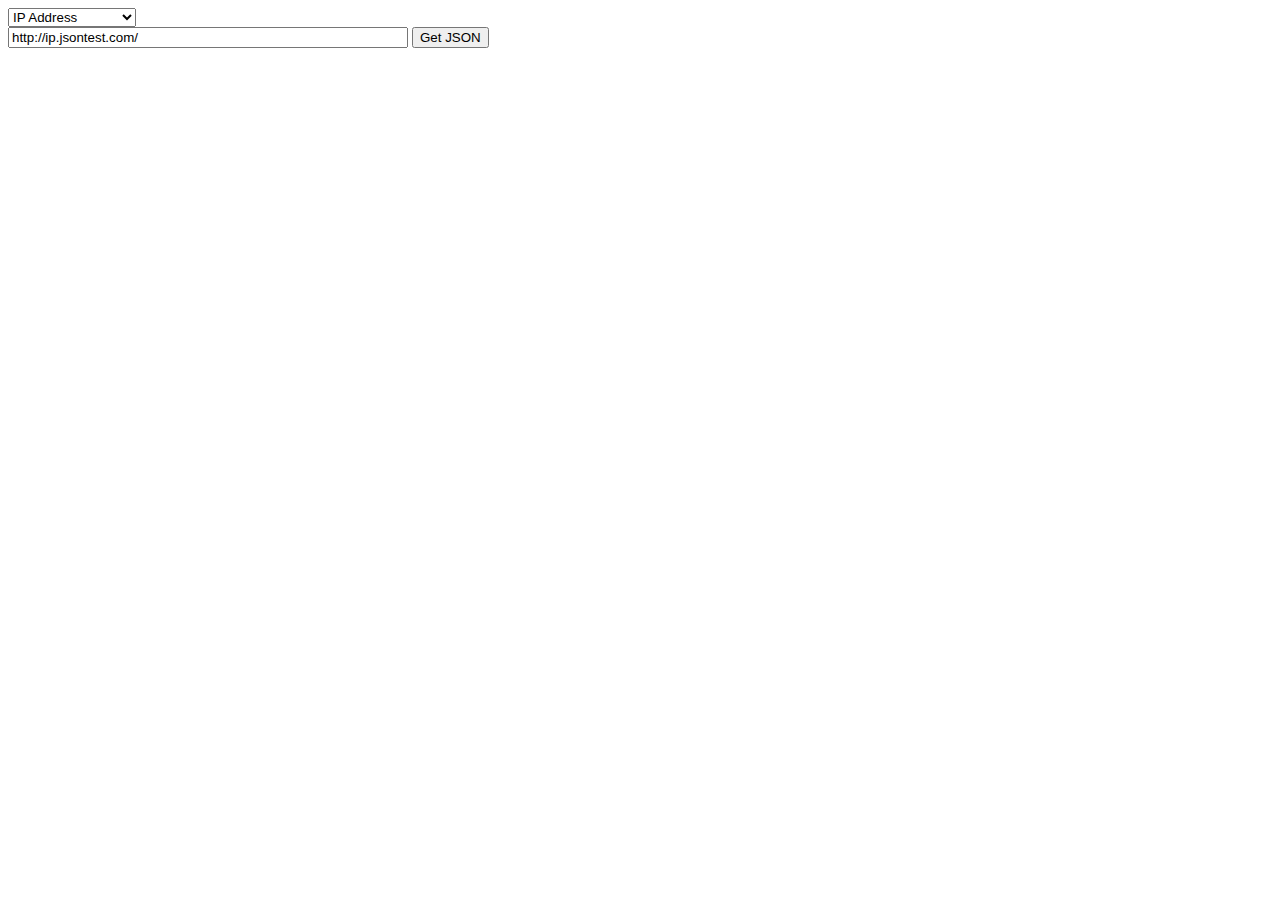
<file: ajax-cross-origin/demo.htm>
<html>
<head>
	<script type="text/javascript" src="http://code.jquery.com/jquery-1.7.1.min.js"></script>
	<script type="text/javascript" src="js/jquery.ajax-cross-origin.min.js"></script>
</head>

<body>

<select id="service">
	<option value="http://ip.jsontest.com/">IP Address</option>
	<option value="http://headers.jsontest.com/">HTTP Headers</option>
	<option value="http://date.jsontest.com/">Date & Time</option>
	<option value="http://echo.jsontest.com/key/value/one/two">Echo JSON</option>
	<option value='http://validate.jsontest.com/?json={"key":"value"};'>Validate</option>
	<option value="http://code.jsontest.com/">Arbitrary JS Code</option>
	<option value="http://cookie.jsontest.com/">Cookie</option>
	<option value="http://md5.jsontest.com/?text=[text%20to%20MD5]">MD5</option>
</select><br/>
<input type="text" id="url" style="width: 400px">
<input type="button" id="btn" value="Get JSON">
<br/><br/>
<div id="test" />

<script type="text/javascript">
$(function() {
	$( '#service' ).on( 'change', function(){
		$( '#url' ).val( $( this ).val() );
	});
	
	$( '#url' ).val( $( '#service' ).val() );
	
	$( '#btn' ).click(function(){
		var url = $( '#url' ).val()
		
		$.ajax({
		  crossOrigin: true,
		  url: url,
		  //dataType: "json", //no need. if you use crossOrigin, the dataType will be override with "json"
		  //charset: 'ISO-8859-1', //use it to define the charset of the target url
		  context: {},
		  success: function(data) {
			  //alert(data);
			  $( '#test' ).html(data);
			}
		})
		.done(function( data, textStatus, jqXHR ) {
			//alert(data);
		});
	});
	
/*########################################################
	before the use of $.getJSON you need to set {crossOrigin: true} through $.ajaxSetup
	
	$.ajaxSetup({
		crossOrigin: true
	});
	
	$.getJSON(url, null, function(data) {
		$( '#test' ).html(data);
	});
########################################################*/
	
}); 
</script>

</body>
</html>
</file>
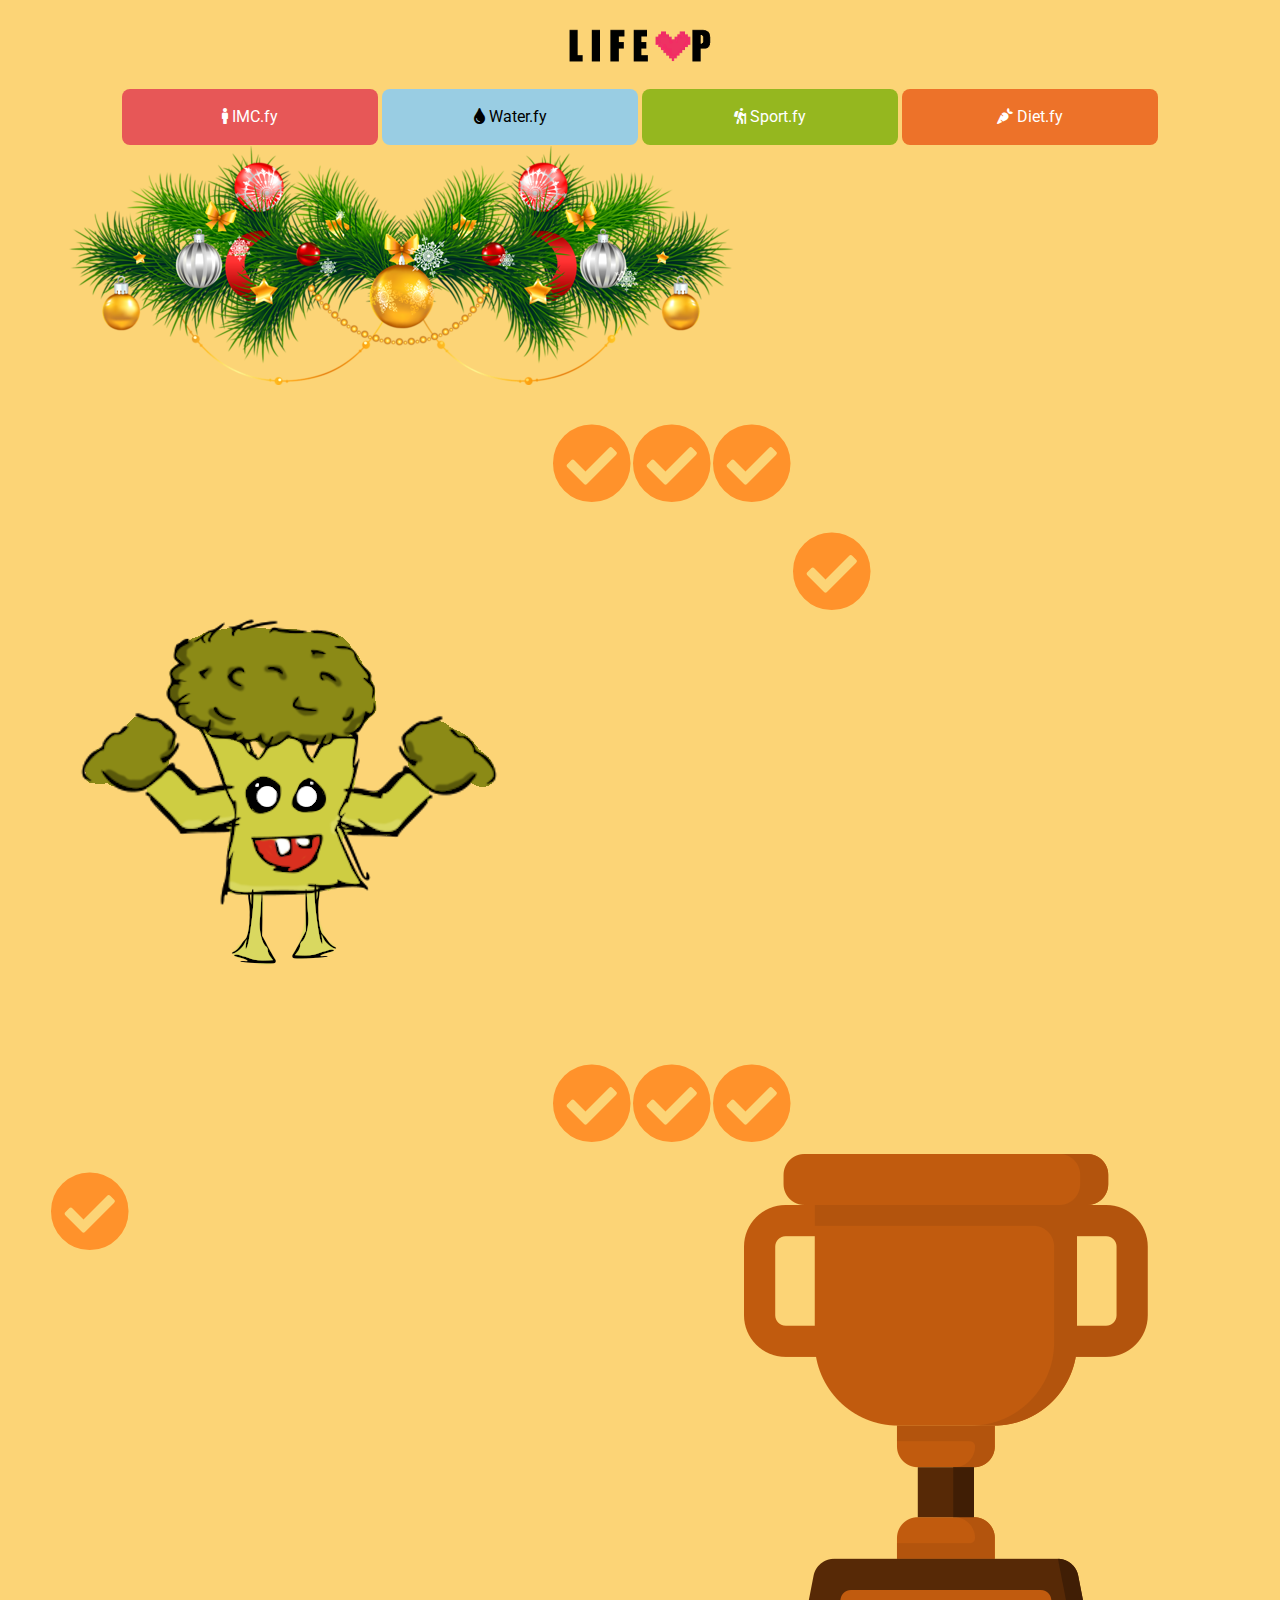
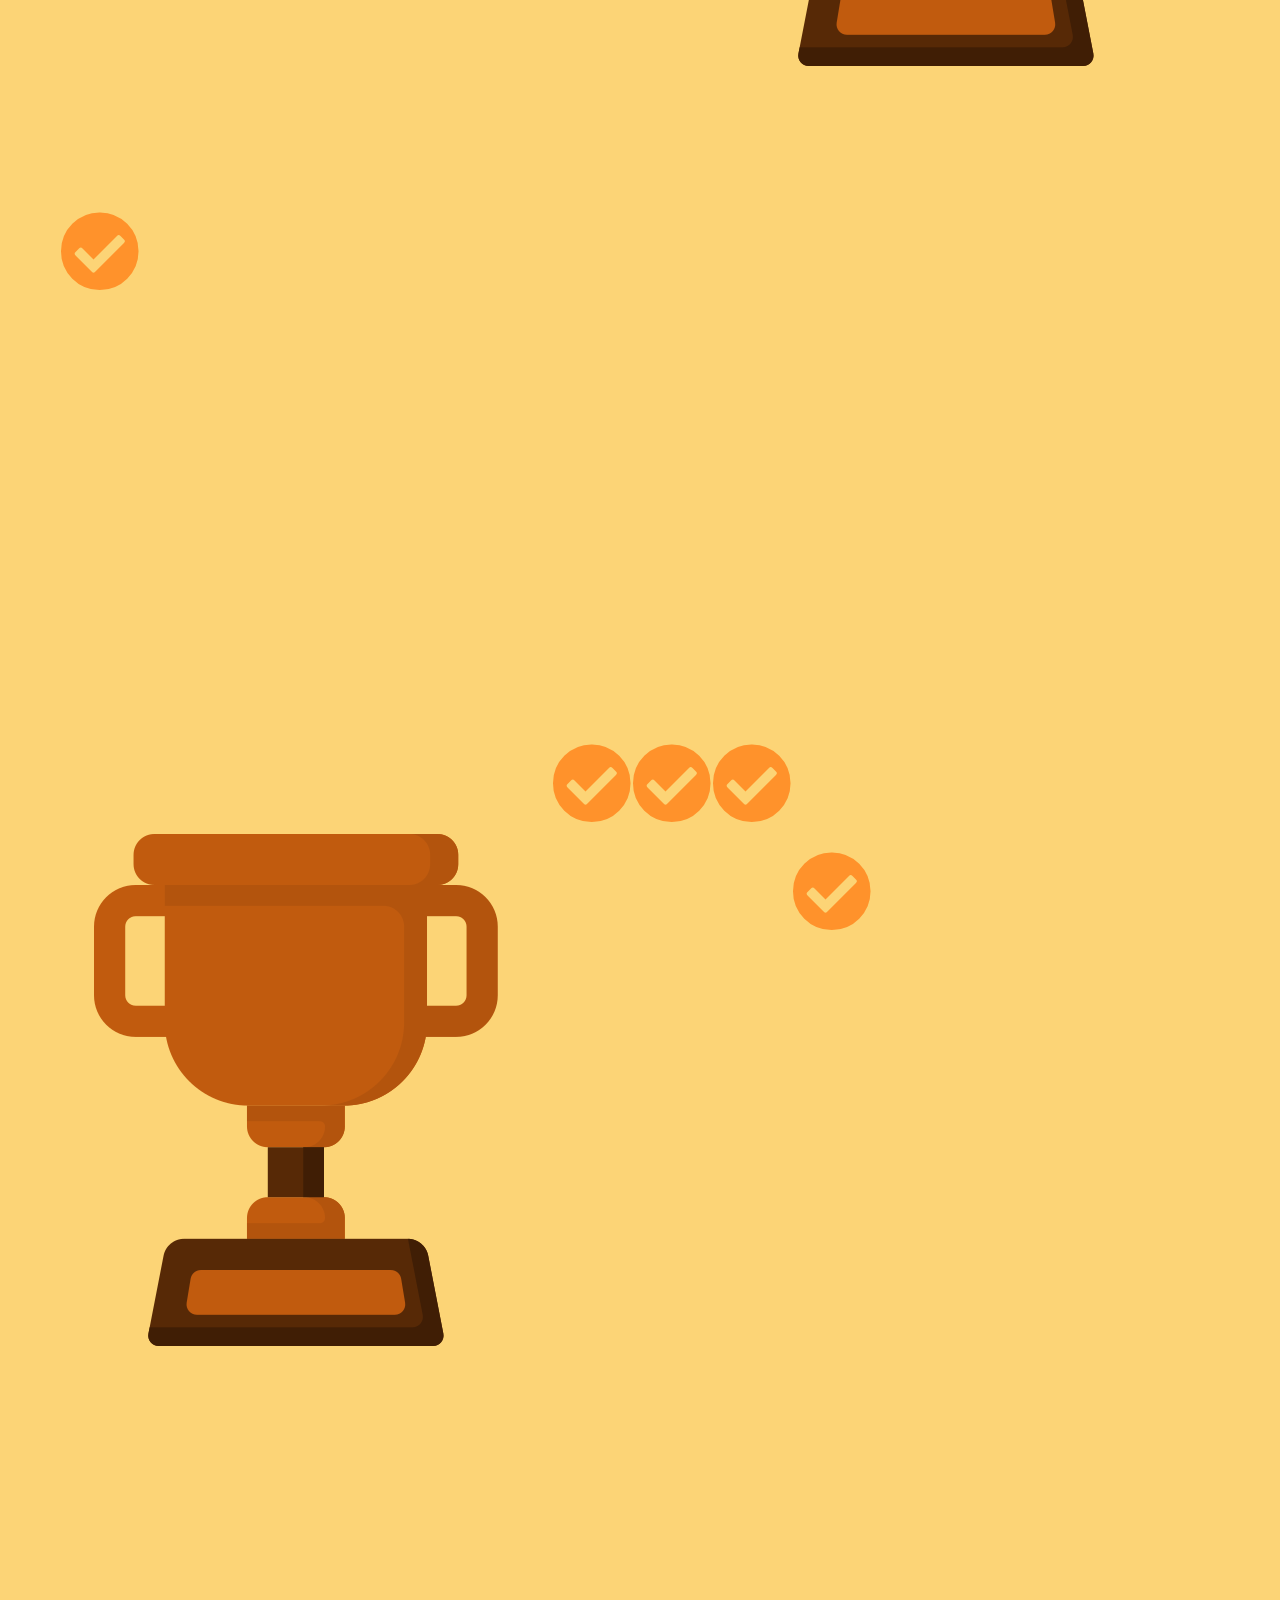
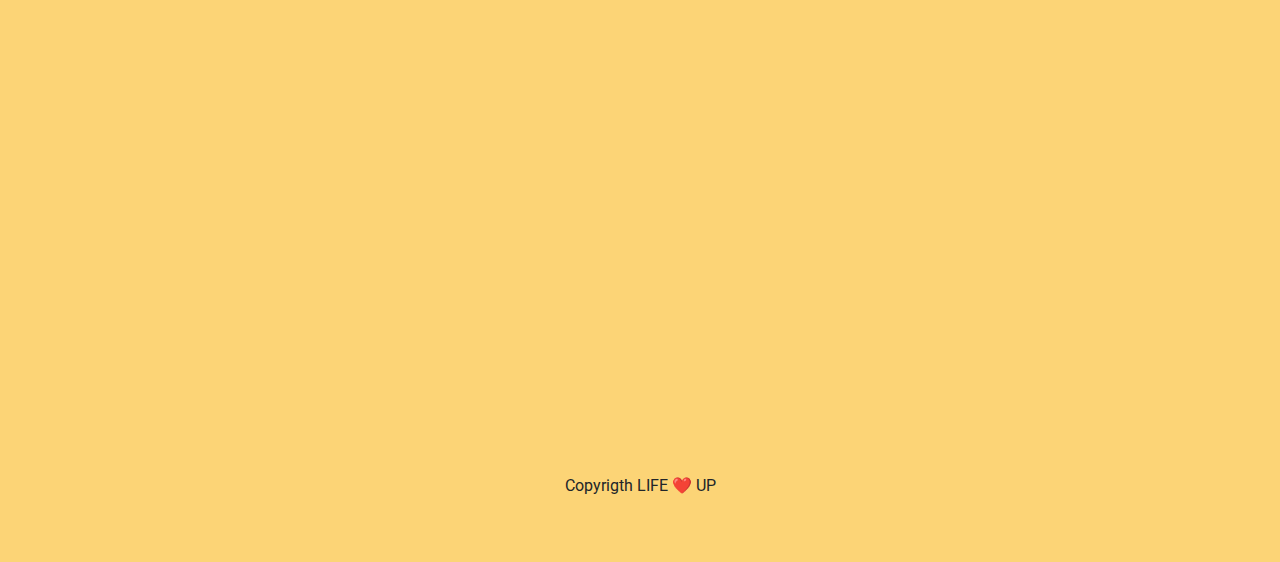
<file: pages/Escada.html>
<!DOCTYPE html>
<html lang="en">
<head>
  <meta charset="UTF-8">
  <meta name="viewport" content="width=device-width, initial-scale=1.0">
  <meta name="theme-color" content="#E6AA33">
  <title>Life Up</title>
  <link href="https://fonts.googleapis.com/css?family=Roboto|Roboto+Condensed|Roboto+Mono|Roboto+Slab&display=swap" rel="stylesheet">
  <script src="https://ajax.googleapis.com/ajax/libs/jquery/3.4.1/jquery.min.js"></script>
  <link href="../fontawesome/css/all.css" rel="stylesheet">
  <link rel="stylesheet" type="text/css" href="../style.css">
  <link rel="stylesheet" type="text/css" href="./escada.css">
  <link rel="shortcut icon" href="../images/favicon.png" />
  <script src="../db.js"></script>
  <script src="./escada.js"></script>
  <link rel="stylesheet" href="https://stackpath.bootstrapcdn.com/bootstrap/4.3.1/css/bootstrap.min.css">
  
</head>
<body style="background: #FCD476;"  onload="initial()">
    <header>
        <h1 style="display: none;">Life Up</h1><a href="../index.html"><img class="logo" src="../images/logo.gif"/></a><nav><nav>
      <div id="menu">
      <ul>
        <li class="IMC"><a href="./Imc.html"><i class="fas fa-male"></i><span> IMC.fy</span></a></li>
        <li class="Water"  style="background: #99CDE3"><a style="color:#000" href="./Water.html"><i class="fas fa-tint"></i><span> Water.fy</span></a></li>
        <li class="Sport"><a href="./Escada.html"><i class="fas fa-hiking"></i><span> Sport.fy</span></a></li>
        <li class="Diet"><a href="./Diet.html"><i class="fas fa-carrot"></i><span> Diet.fy</span></a></li>
      </ul>
      </div>
      </nav>
      </header>
<section id="topo">
  <img src="../images/Escada/topo.png" alt="a">
</section>
<section id="mapa-do-tesouro">
  <div class="indice"  onclick="funcaoAtividade1('0', 10);">
    <img src="../images/Escada/Sprite1.png">
  </div>
  <div class="indice" onclick="funcaoAtividade1('1', 5);">
    <i class="fas fa-check-circle"></i>
  </div>
  <div class="indice" onclick="funcaoAtividade1('2', 5);">
    <i class="fas fa-check-circle"></i>
  </div>
  <div class="indice" onclick="funcaoAtividade1('3', 5);">
    <i class="fas fa-check-circle"></i>
  </div>
  <div class="indice" onclick="funcaoAtividade1('4', 5);">
    <i class="fas fa-check-circle"></i>
  </div>

  <div class="indice" onclick="funcaoAtividade1('5', 5);">
    <i style="margin-left: 10px;" class="fas fa-check-circle"></i>
  </div>
  <div class="indice" onclick="funcaoAtividade1('6', 5);">
    <i class="fas fa-check-circle"></i>
  </div>
  <div class="indice" onclick="funcaoAtividade1('7', 5);">
    <i class="fas fa-check-circle"></i>
  </div>
  <div class="indice" onclick="funcaoAtividade1('8', 5);">
    <i class="fas fa-check-circle"></i>
  </div>
  <div class="indice" onclick="funcaoAtividade1('9', 5);">
    <img style="margin-left: -20%;" src="../images/Escada/checkpoint.png">
  </div>

  <div class="indice" onclick="funcaoAtividade1('10', 5);">
    <i style="margin-left: 20px;" class="fas fa-check-circle"></i>
  </div>
  <div class="indice" onclick="funcaoAtividade1('11', 5);">
    <p>  </p>
  </div>
  <div class="indice" onclick="funcaoAtividade1('12', 5);">
    <p>  </p>
  </div>
  <div class="indice" onclick="funcaoAtividade1('13', 5);">
    <p>  </p>
  </div>
  <div class="indice" onclick="funcaoAtividade1('14', 5);">
    <p>  </p>
  </div>

  
  <div class="indice" onclick="funcaoAtividade1('15', 5);">
    <img src="../images/Escada/checkpoint.png">
  </div>
  <div class="indice" onclick="funcaoAtividade1('16', 5);">
    <i class="fas fa-check-circle"></i>
  </div>
  <div class="indice" onclick="funcaoAtividade1('17', 5);">
    <i class="fas fa-check-circle"></i>
  </div>
  <div class="indice" onclick="funcaoAtividade1('18', 5);">
    <i class="fas fa-check-circle"></i>
  </div>
  <div class="indice" onclick="funcaoAtividade1('19', 5);">
    <i class="fas fa-check-circle"></i>
  </div>

</section>

<section id="res">

</section>

<section id="pontuacao">

</section>
<section id="gameover">

</section>
<div id="jogo" style="display: none; width: 500px; height: 500px; position: relative; margin: 0 auto; border: solid; background-color: #fff; top: 50px;">
  <canvas id="canvas1" width="500" height="500"></canvas>
</div>

<div id="jogo1" style="display: none; width: 500px; height: 500px; position: relative; margin: 0 auto; border: solid; background-color: #fff; top: 50px;">
  <canvas id="canvas2" width="500" height="500"></canvas>
</div>

<script src="../collision.js"></script>
<script src="../objects.js"></script>
<script src="../js/script.js"></script>


</div>

<section id="crono1">

</section>
<section id="crono">

</section>

</br>
<button id="finalizar" value="1" class="btn btn-outline-success" style="width: 100%; display: none;">Finalizar</button>

<footer>
    <div id="copyrigth">
      <a>Copyrigth LIFE ❤ UP</a></div>
</footer>

<script>
  function initial(){
    funcaoReiderizarNovoFrame();
  }
</script>
</body>
</html>
</file>
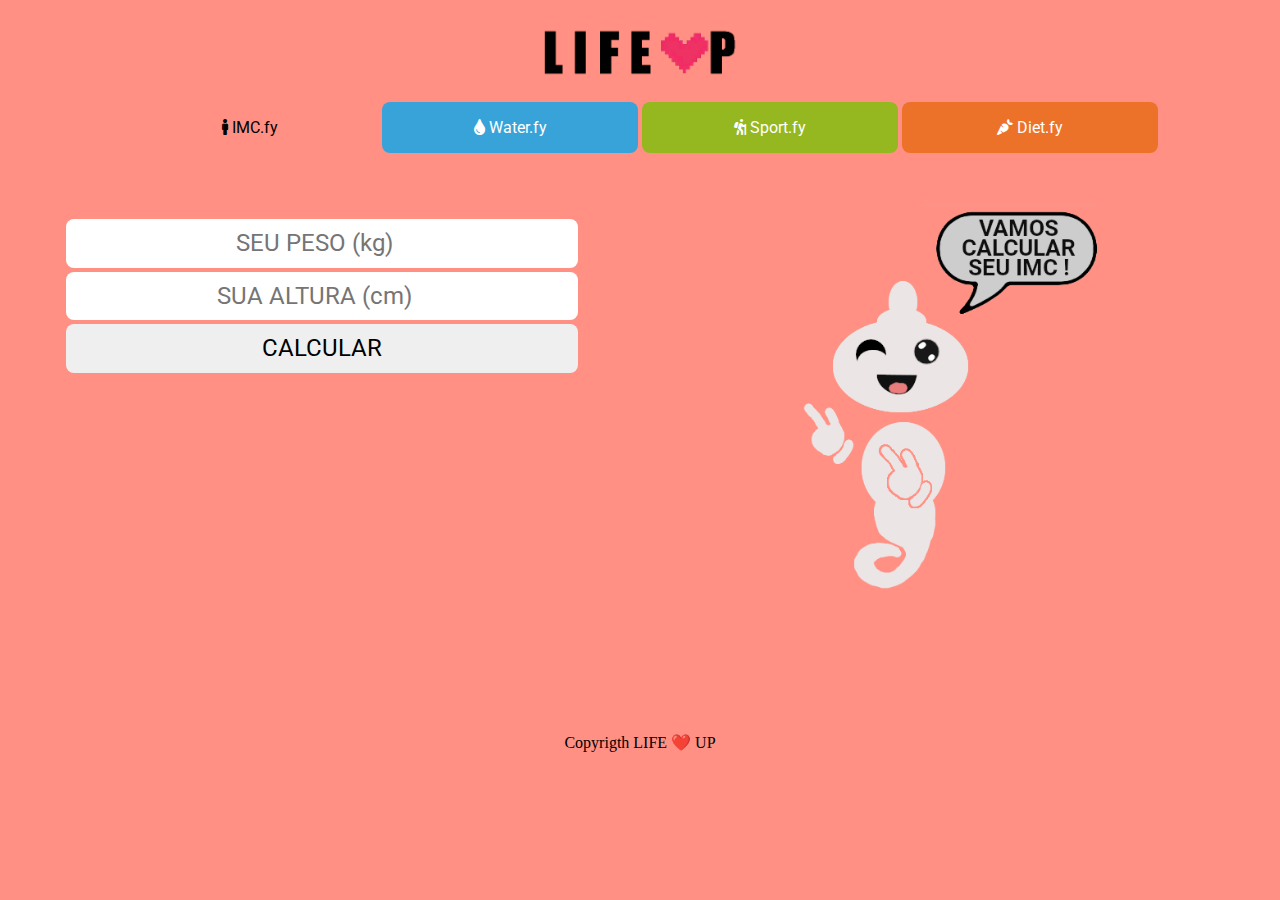
<file: pages/Imc.html>
<!DOCTYPE html>
<html lang="en">
<head>
  <meta charset="UTF-8">
  <meta name="viewport" content="width=device-width, initial-scale=1.0">
  <meta name="theme-color" content="#E75757">
  <title>Life Up</title>
  <link rel="stylesheet" type="text/css" title="Cool stylesheet" href="../style.css">
  <link href="https://fonts.googleapis.com/css?family=Roboto|Roboto+Condensed|Roboto+Mono|Roboto+Slab&display=swap" rel="stylesheet">
  <link href="../fontawesome/css/all.css" rel="stylesheet">
  <link rel="shortcut icon" href="../images/favicon.png" />
  <script src="https://code.jquery.com/jquery-3.4.0.min.js"></script>
  <script src="./imcfy.js" type="text/javascript"></script>
</head>
<body style="background: #FF9083">
<header>
  <h1 style="display: none;">Life Up</h1><a href="../index.html"><img class="logo" src="../images/logo.gif"/></a><nav>
<div id="menu">
<ul>
  <li class="IMC" style="background: #FF9083"><a style="color:#000" href="./Imc.html"><i class="fas fa-male"></i><span> IMC.fy</span></a></li>
  <li class="Water"><a href="./Water.html"><i class="fas fa-tint"></i><span> Water.fy</span></a></li>
  <li class="Sport"><a href="./Escada.html"><i class="fas fa-hiking"></i><span> Sport.fy</span></a></li>
  <li class="Diet"><a href="./Diet.html"><i class="fas fa-carrot"></i><span> Diet.fy</span></a></li>
</ul>
</div>
</nav>
</header>

<div class="formulario">
<div class="entrada">
  <form>
            <input type="number" id="peso" placeholder="SEU PESO (kg)" ></br>
            <input type="number" id="altura" placeholder="SUA ALTURA (cm)"></br>
            <input type="button" id="botao" value="CALCULAR" onclick="funcaoClassificar()">
            <div id="spamdealerta"><div class="vazio"><i class="fas fa-lightbulb"> </i><p>Hey, parece que seu peso está bem acima do ideal! Que tal verificar uma <a href="">dieta balanceada</a> para perder massa corporal?</p></div></div>
            <br>
        </form>
</div>
</div>
        <div id="resultado"><img src="../images/IMC/sprite0.png"></div>
<footer>
  <div id="copyrigth">
<a>Copyrigth LIFE ❤️ UP</a></div>
</footer>
</body>
  
</html>
</file>
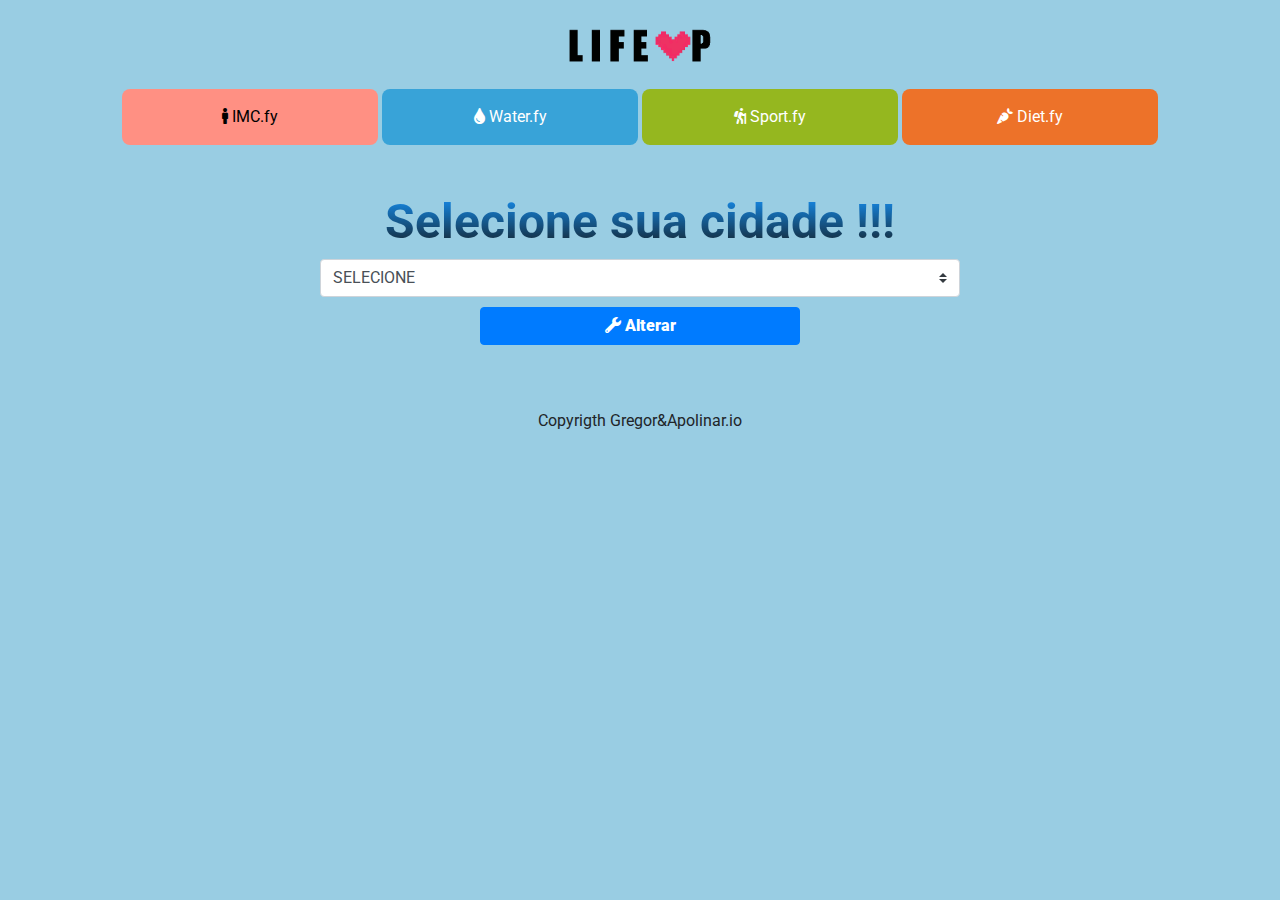
<file: pages/Water.html>
<!DOCTYPE html>
<html lang="en">
<head>
  <meta charset="UTF-8">
  <meta name="viewport" content="width=device-width, initial-scale=1.0">
  <meta name="theme-color" content="#38A3D8">
  <meta http-equiv="Content-Security-Policy" content="upgrade-insecure-requests"> 
  <title>Life Up</title>
  <link rel="stylesheet" type="text/css" title="Cool stylesheet" href="../style.css">
  <link href="https://fonts.googleapis.com/css?family=Roboto|Roboto+Condensed|Roboto+Mono|Roboto+Slab&display=swap" rel="stylesheet">
  <link href="../fontawesome/css/all.css" rel="stylesheet">
  <link rel="shortcut icon" href="../images/favicon.png" />
  <script src="https://code.jquery.com/jquery-3.4.1.js"></script>
  <link rel="stylesheet" href="./water.css">
  <link rel="stylesheet" href="https://stackpath.bootstrapcdn.com/bootstrap/4.4.1/css/bootstrap.min.css">
  <script src="./water.js"></script>
  
</head>
<body style="background: #99CDE3" onload="init1();">
  <header>
    <h1 style="display: none;">Life Up</h1><a href="../index.html"><img class="logo" src="../images/logo.gif"/></a>
    <nav>
    <div id="menu">
    <ul>
      <li class="IMC" style="background: #FF9083"><a style="color:#000" href="./Imc.html"><i class="fas fa-male"></i><span> IMC.fy</span></a></li>
      <li class="Water"><a href="./Water.html"><i class="fas fa-tint"></i><span> Water.fy</span></a></li>
      <li class="Sport"><a href="./Escada.html"><i class="fas fa-hiking"></i><span> Sport.fy</span></a></li>
      <li class="Diet"><a href="./Diet.html"><i class="fas fa-carrot"></i><span> Diet.fy</span></a></li>
    </ul>
    </div>
    </nav>
</header>
</br>
</br>
<div id="listacdds">
  <h1>Selecione sua cidade !!!</h1>
  <select name="lista" id="listacdd" size="1" class="custom-select">
  
    <option value="">SELECIONE</option>
    <option value="SBAN GO">Anápolis - GO</option>
    <option value="SBNT RN">Augusto Severo - RN</option>
    <option value="SBCT PR">Afonso Pena - PR</option>
    <option value="SBBH MG">Belo Horizonte - MG</option>
    <option value="SBBW MT">Barra do Garças - MT</option>
    <option value="SBBU SP">Bauru - SP</option>
    <option value="SBBV RR">Boa Vista - RR</option>
    <option value="SBCH SC">Chapecó -  SC</option>
    <option value="SBCB RJ">Cabo Frio - RJ</option>
    <option value="SBCJ PA">Cajarás - PA</option>
    <option value="SBJU CE">Cariri - CE</option>
    <option value="SBPB PI">Dr. João Silva Filho - PI</option>
    <option value="SBVT ES">Eurico Aguiar Salles - ES</option>
    <option value="SBEG AM">Eduardo Gomes - AM</option>
    <option value="SBFN PE">Fernando de Noronha - PE</option>
    <option value="SBGM RO">Guajará Mirim - RO</option>
    <option value="SBGR SP">Guarulhos - SP</option>
    <option value="SBPP MS">Internacional - MS</option>
    <option value="SBIP MG">Ipatinga - MG</option>
    <option value="SBBR DF">Juscelino Kubitschek - DF</option>
    <option value="SBLO PR">Londrina - PR</option>
    <option value="SBME RJ">Macaé - RJ</option>
    <option value="SBNF SC">Min. Victor Konder - SC</option>
    <option value="SBOI AP">Oiapoque - AP</option>
    <option value="SBPN TO">Porto Nacional - TO</option>
    <option value="SBPK RS">Pelotas - RS</option>
    <option value="SBKG PB">Pres. Jõao Suassuna - PB</option>
    <option value="SBPS BA">Porto Seguro - BA</option>
    <option value="SBRB AC">Presidente Médici - AC</option>
    <option value="SBAR SE">Santa Maria -  SE</option>
    <option value="SBSM RS">Santa Maria -  RS</option>
    <option value="SBSC RJ">Santa Cruz - RJ</option>
    <option value="SBRJ RJ">Santos Drumont - RJ</option>
    <option value="SBTA SP">Taubaté - SP</option>
    <option value="SBMO AL">Zumbi dos Palmares - AL</option>
    <!--<option value="SBGV MG">Gov. Valadares - MG</option>
    <option value="SBVG MG">Varginha - MG</option> ESTE O DB TÁ UNDEFINED DPS VERIFICAR OU RETIRAR !!!-->
  </select></br>
  <button type="button" id="botaow" class="btn btn-primary" style="font-weight: 900"> <i class="fas fa-wrench"></i> Alterar</button>
</div>
<div id="sprites">

</div>
<div id="recipientes">
  <div>
    <img src="../images/water/copo.png"   alt="copo de água" >
    <button onclick="funcaoTomarAgua(250)">250mL</button>
  </div>
    
  <div>
    <img src="../images/water/garrafa-de-agua.png" alt="garrafa de água">
    <button onclick="funcaoTomarAgua(500)">500mL</button>
  </div>
  
  <div>
    <img src="../images/water/garrafao-de-agua.png" alt="garrafão de água">
    <button onclick="funcaoTomarAgua(1000)">1L</button>
  </div>
</div>




<div id="res1">

</div>

<footer>
  <div id="copyrigth">
<a>Copyrigth Gregor&Apolinar.io</a></div>
</footer>
<script>
  function init1(){
    $('#botaow').click(function(){
      funcaoUmidade();
    });
  }
</script>
</body>
</html>
</file>
<file: style.css>
@font-face{
    font-family: relogio;
    src: url('./DS-DIGIB.TTF')
}
/* HOME */
body{margin: 0;}
.logo{width: 200px;padding: 2%;display: block;margin: auto;}
/* SOBRE O LIFEUP */
div.sobre-lifeup{background: url("./images/Home/pattern-city.webp");padding: 5% 15% 5%;background-size: 80%; background-repeat: repeat-x;background-position-y: bottom;}
.texto-lifeup{margin: 5% 15% 5%;background:#74BC2D;padding: 1% 5% 1%;font-family: 'Roboto',sans-serif;border-radius: 8px;text-align: center;}
.texto-lifeup h1{font-family: 'Fredoka One',sans-serif;}
/* SOBRE NÓS */
.sobre-nos{width: 100%;display: block;text-align: center;padding: 3% 0 5%;background:url("./images/Home/pattern.jpg");box-shadow: inset 0px 0px 15px 9px rgba(0,0,0,0.5);}
.sobre-nos > h1 {color: #000;font-family: 'Fredoka One',sans-serif;}
div.sobre-nos .integrante{display: inline-block;width: 29%;padding: 1%;margin:1%;border-radius: 8%;transition: .5s;}
div.sobre-nos .integrante:hover{border-radius: 16%;}
div.sobre-nos .mateus {background: #99CDE3;}div.sobre-nos .mateus:hover {background: #38A3D8;}
div.sobre-nos .gregorio {background:#FCD476}div.sobre-nos .gregorio:hover {background:#E6AA33}
div.sobre-nos .andre {background: #FF9083;}div.sobre-nos .andre:hover {background: #E75757;}
div.sobre-nos .integrante h4,p{font-family: 'Roboto', sans-serif;}
div.sobre-nos .integrante img{border-radius: 100%;width: 60%;}

/* SOBRE OS PROGRAMAS */
/* CONFIGURAÇÃO COMUM */
.sobre{width: 49%;float: left;}.ilustracao{width: 49%;display: inline-block;}
.sobre h1{text-align: center;margin: 5%;font-family: 'Fredoka One',sans-serif;}
.sobre p{padding: 5%;margin: 5%;font-family: 'Roboto',sans-serif;border-radius: 8px}
.ilustracao img{height: 100%;margin: 0 0 -5px;}
/*CONFIGURAÇÃO ESPECIFICA */
/* SOBRE IMCFY */
.sobre-imcfy{background: #FF9083;}
.sobre-imcfy p{font-size:1.3em;background:#BC2D2F;color: #fff;}
.sobre-imcfy .sobre {float: left;}
.sobre-imcfy .sobre .experimentar {float: right;}
.experimentar {float: right;padding: 2%;border-radius: 8px;background: #FF3A3E;transition: .5s;}
.experimentar a{font-family: 'Fredoka One',sans-serif;text-decoration: none;font-size: 2em;color: #fff;}
.experimentar:hover {background: #971010;}
/* SOBRE WATERFY */
.sobre-waterfy{background: #85C9FF;}
.sobre-waterfy p{font-size:1.3em;background:#337495;color: #fff;}
.sobre-waterfy .sobre {float:right;}
.sobre-waterfy .sobre .experimentar {float: left;}
.experimentar.sobre-waterfy {background: #1F84B7;transition: .5s;}
.experimentar.sobre-waterfy:hover {background: #125070;}
/* SOBRE SPORTFY */
.sobre-sportfy{background: #E0E05F;}
.sobre-sportfy p{font-size:1.3em;background:#475907;color: #fff;}
.sobre-sportfy .sobre {float:left;}
.sobre-sportfy .sobre .experimentar {float: right;}
.experimentar.sobre-sportfy {background: #7A9F00;transition: .5s;}
.experimentar.sobre-sportfy:hover {background: #516900;}
/* SOBRE DIETFY */
.sobre-dietfy{background: #ED7229;}
.sobre-dietfy p{font-size:1.3em;background:#BC2D2F;color: #fff;}
.sobre-dietfy .sobre {float:right;}
.sobre-dietfy .sobre .experimentar {float: left;}
/* MENU DA HOME*/
nav.nav-home {width: 50%;}
div#menu-home{margin: auto}
#menu-home ul li.IMC{background: #E75757}#menu ul li.IMC:hover{background: #FF9083}
#menu-home ul li.Water{background: #38A3D8}#menu ul li.Water:hover{background: #99CDE3}
#menu-home ul li.Sport{background: #E6AA33}#menu ul li.Sport:hover{background: #FCD476}
#menu-home ul li.Diet{background: #ED7229}#menu ul li.Diet:hover{background: #FCB676}
#menu-home ul li{display:inline; width: 50%; text-align: center;font-size: 4em;}

/*      HEADER      */
header h1{font-family: 'Roboto' Condensed, sans-serif;text-align: center;}

/* MENU*/
#menu {text-align:center;}
#menu ul li {display: inline;}
div#menu ul{margin: 0;padding: 0;width: 100%;}
div#menu ul li {border-radius:8px;width: 20%;text-align: center;display: inline-block;margin:auto;}
#menu ul li a {font-family: 'Roboto', sans-serif;font-size: 1em;text-decoration: none;color: #fff;display: block;text-align: center;padding: 1em;}

/* MENU ITENS INDIVIDUALMENTE*/
#menu ul li.IMC{background: #E75757}#menu ul li.IMC:hover{background: #FF9083}
#menu ul li.Water{background: #38A3D8}#menu ul li.Water:hover{background: #99CDE3}
#menu ul li.Sport{background: #95B71F}#menu ul li.Sport:hover{background: #ADC947}
#menu ul li.Diet{background: #ED7229}#menu ul li.Diet:hover{background: #FCB676}

/*Botões das categorias do Diet.fy*/
.bloco-alimento{
    transition-duration: 1s;
    opacity: 1;
}

/*box de alerta*/
.alerta{
    background-color: rgba(255, 0, 0, 0.37);
    font-family: 'Roboto', sans-serif;
    font-size: 1em;
    text-decoration: underline;
    color: white;
    border-radius: 10%;
}
.alerta > span{
    font-weight: bold;
}

@media (max-width: 45em) {#menu ul li a span{display: none;}}

/*Aqui que estarão os itens da div de retorno das funções ex: dieta*/
.resultado img{
    display: none;
}
/* RESPONSIVIDADE CORPO DO SITE */
@media (min-width: 45em) {
    /* IMC.FY */
    .formulario{width: 40%;display: inline-block;float: left;padding: 5%;}
    #resultado{display: inline-block;padding: 4%;width: 40%;}
    div#resultado img{display: inline-block;width: 80%;height: 80%;}
    .vazio{display: none;}
    
}
@media (max-width: 45em) {
     /* SOBRE NÓS */
    div.sobre-nos .integrante {margin: 1em auto 1em;display: block;width: 70%;}
    /* SOBRE OS PROGRAMAS */
    /* CONFIGURAÇÃO COMUM */
    .sobre{width:90%;display: block;}
    .ilustracao{width:90%;display: block;}
    .ilustracao img{width: 100%;margin: 1em auto -5px;}
     /* IMC.FY */
     .formulario{display: block;padding: 5%;margin:auto;max-width: 100%;}
    div#resultado{display: inline-block;max-width: 100%;padding: 5%;}
    div#resultado img{width: 100%;height: 100%;}
    .vazio{display: none;}
    /*Botões das categorias*/
    .categorias-alimentos{
        grid-template-columns: 1fr 1fr;
    }
}
/* RESULTADO IMC*/
.imc-resultado{text-align: center;float:left;font-family: 'Roboto', sans-serif;font-size: 2em;background: rgba(255,255,255,.4);border-radius: 100%;border: dashed 5px;padding: 5%;}
div.alerta{padding: 5%;margin: 2px 0px 2px 0px;font-family: 'Roboto', sans-serif;font-size: 1.5em;font-weight: bolder;border-radius: 8px;color: #ffffff;border: 2px dashed #000;}
div.alerta i{display: inline;}div.alerta p{display: inline;}
div.alerta a:link{text-decoration: none;color: #ffffff;}div.alerta a:link:hover{color:#000}

/*Form para calcular o imc*/
form input{margin: 2px 2px 2px 2px;width: 100%;border-radius: 8px;font-size: 24px;font-family: 'Roboto', sans-serif;text-align: center;border: none;padding: 2% 0 2% 0;
}
/*Class para esconder os itens*/
.esconder{
    display: none;
}
/*Class para mostrar os itens de determinado componete*/
.mostrar{
    display: block;
}




/*      FOOTER      */
/* Copyrigth*/
footer {font-family: 'Roboto' Condensed, sans-serif;text-align: center;padding: 5%;}
</file>
<file: pages/escada.css>
/*Formatação Escada.fy*/
#mapa-do-tesouro{
    display: grid;
    grid-template-columns: 1fr 1fr 1fr 1fr 1fr;
    grid-template-rows: 1fr 1fr 1fr 1fr 1fr;
    margin: 0 auto;
    max-width: 1200px;
}

.indice{
    margin-top: 25%;
    font-size: 5em;
    color: #ff922b;
}

#botoes-atividade{
    display: block;
    text-align: center;
    font-size: 5em;
}

.titulo-atividade{
    color: #333;
    font-weight: 900;
    font-family: 'Roboto', sans-serif;
    font-size: 250%;
    text-align: center;
    padding: 2%;
    font-variant-caps: petite-caps;
}
.corpo-atividade img {display: block;
    margin: auto;max-width: 100%}

.sumir{
    display: none;
}
/*formatção cronometro*/
#crono{
    display: grid;
    height: 100px;
    width: 70%;
    grid-template-columns: repeat(300, 1fr);
    grid-template-rows: 1fr;
    background-color: white;
    margin: 0 auto;
    display: none;
    padding: 2%;
    border-radius: 25px;
    
}
.crono-text p{
    display: block;
    text-align: center;
    font-size: 2em;
    }
#crono div{
    font-size: 3em;
}

#crono p{
    font-family: "Roboto",sans-serif;
    margin-top: 25%;
}
.complete{
    background-color: blue;
}

.verde{
    color: green;
    opacity: 1;
    display: inline;
}

#finalizar{
    width: 70%;
    display: block;
    font-size: 2em;
    margin: auto;
    font-variant-caps: petite-caps;}

#comemora {display:block;margin: auto;}
/*formatação do game*/
#pontuacao{
    display: none;
    grid-template-columns: repeat(50, 1fr);
    grid-template-rows: 1fr;
    border: 1px solid green;
    width: 500px;
    height: 100px;
    
    margin: 0 auto;
}
#gameover{
    display: none;
    grid-template-columns: repeat(50, 1fr);
    grid-template-rows: 1fr;
    width: 500px;
    height: 100px;
    border: 1px solid green;
    
    margin: 0 auto;
}
.checkedwin{
    background-color: greenyellow;
}
.checkedlose{
    background-color: red;
}
</file>
<file: pages/water.css>
#listacdds{ 
    width: 50%;
    margin: 0 auto;
    text-align: center;
    max-width: 1280px;
}
#listacdds > button{
    width: 50%;
    margin-top: 10px;
}
#listacdds > button > i{
    font-size: 1em;
}
#listacdds > h1{
    font-size: 3em;
    font-family: 'Roboto' Condensed, sans-serif;
    font-weight: bold;
    color: white;
    background: -webkit-linear-gradient(rgb(21, 146, 248), rgba(0, 0, 0, 0.863));
    -webkit-background-clip: text;
    -webkit-text-fill-color: transparent;
    
}

#recipientes{
    display: none;
    grid-template-columns: repeat(3, 1fr);
    grid-template-rows: 1fr;
    max-width: 1200px;
    margin: 0 auto;
    grid-gap: 0%;
    margin-top: 20px;
}

#recipientes > div{
    width: 100%;
    height: 100%;
    padding: 20px;
    border-radius: 15%;
    text-align: center;
}
#recipientes > div > img{
    width: 10em;
    display: block;
}
#recipientes > div > button{
    width: 100%;
    height: 50px;
    border: 3px dashed #99CDE3;
    background-color: rgb(255, 255, 255);
    font-family: Arial, Helvetica, sans-serif;
    font-weight: 900;
    color: rgb(0, 0, 0); 
    font-family: Arial, Helvetica, sans-serif;  
    border-radius: 20%;
}

#sprites{
    display: grid;
    grid-template-columns: repeat(2, 1fr);
    grid-template-rows: 1fr;
    max-width: 1200px;
    align-items: center;
    text-align: center;
    margin: 0 auto;
    width: 100%;

}
#sprites > div{
    padding: 0em;
    width: 100%;
}
#sprites > div > img{
    width: 100%;
}
#sprites > div > span{
    padding: .444em;
    border: 5px dashed rgb(0, 0, 0);
    border-radius: 20%;
    font-family: 'Roboto' Condensed, sans-serif;
    font-weight: bold;
    font-size: 2em;
    background-color: rgb(255, 255, 255);
}
#sprites > div > span > i{
    font-size: 1em;
    color: rgb(73, 113, 247);
}
@media (min-width: 45em) {
    #recipientes > div > img{
        margin-left: 25%;
    }
}
</file>
